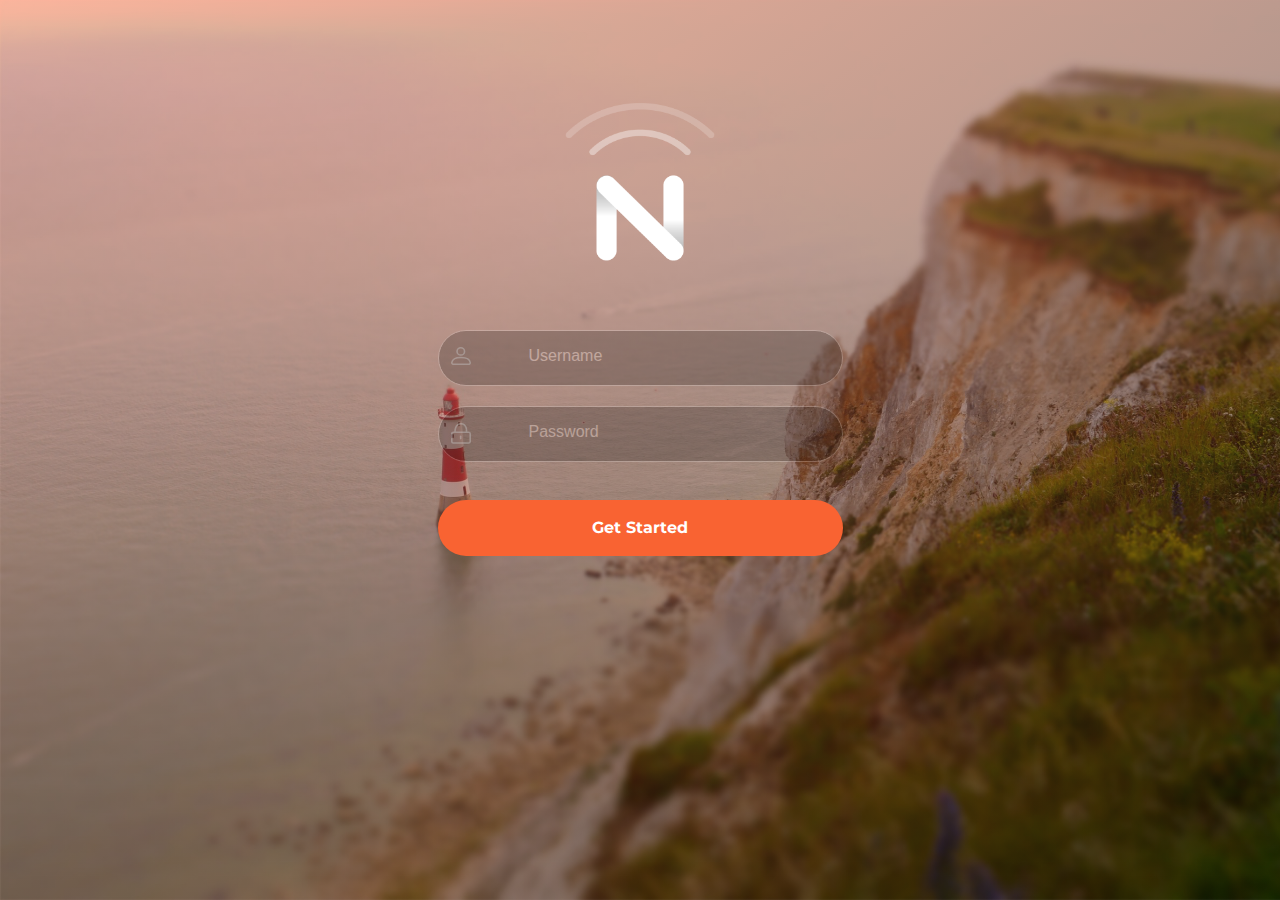
<file: login/index.html>
<!DOCTYPE html>
<html lang="en">

<head>
  <title>Login</title>
  <meta charset="UTF-8">
  <meta name="viewport" content="width=device-width, initial-scale=1.0">
  <meta http-equiv="X-UA-Compatible" content="ie=edge">
  <link rel="stylesheet" type='text/css' href="css/login.css">
  <link href="https://fonts.googleapis.com/css?family=Montserrat:400,700" rel="stylesheet">
</head>

<body>

  <div class="login-wrapper">
  <div class="login-bg">
  </div>
   
  <div class="login-content">
  <form class="login-form">
  
    <div class="login-button-container">
      <button class="login-button"><span class="login-sign-in">Get Started</span></button>
    </div>
       <div class="login-logo">
       <img src="images/Mark.png" alt="logo">
      </div>
      <div class="login-inputs">
        <svg class="login" xmlns="http://www.w3.org/2000/svg" width="44" height="40" viewBox="0 0 44 40"><g stroke="#fff" fill="none" stroke-width="3.538" transform="translate(0 -1012.362)"><ellipse ry="8.09" rx="8.244" cy="1022.221" cx="21.555" stroke-linecap="round"/><path d="M1.858 1046.4c-.79 4.74 3.805 4.11 3.805 4.11H37.88s4.846.936 4.312-3.854c-.533-4.79-6.076-10.937-20.04-11.043-13.964-.106-19.504 6.047-20.294 10.786z"/></g></svg>
        <input
          class="login-input" type="text" placeholder="Username">
     </div>    
     <div class="login-inputs">
          <svg class="login-lock" xmlns="http://www.w3.org/2000/svg" width="44" height="40" viewBox="0 0 44 40"><g transform="translate(-28.15 -974.678)" stroke="#fff" fill="none" stroke-width="3.509"><rect ry="3.136" y="995.18" x="29.903" height="23.743" width="40.491" stroke-linecap="round"/><path d="M49.386 1004.406v4.788" stroke-linecap="round"/><path d="M37.073 994.83s-1.39-18.398 12.97-18.398c14.36 0 12.207 18.397 12.207 18.397"/></g></svg>
          <input
            class="login-input" type="password" placeholder="Password">
      </div>
  <form>    
  </div>
</div>
</body>

</html>
</file>
<file: login/css/login.css>
body {
  margin: 0;
  font-family: Montserrat, sans-serif;
  text-decoration: none; 
}

.login-wrapper {
  min-height: 100%;
  margin: 0 auto;
  width: 100%;
  display: flex;
  align-content: center;
  align-items: center;
  justify-content: center;
  overflow: hidden;
}

.login-bg {
  background-image: url(../images/bg.png);
  -webkit-background-size: contain;
  background-size: cover;
  height: 100vh;
  position: absolute;
  top: 0;
  width: 100%; 
}

.login-bg.no-image {
  background-image: none;
}

.login-bg:after {
  content: ' ';
  height: 100vh;
  position: absolute;
  width: 100%;
  opacity: .5;
  background: linear-gradient(to bottom right, #FF6A3A 0%, #000000 100%); 
}

.login-content {
  margin-bottom: 80px;
  width: 450px;
}

.login-form {
  position: relative;
  z-index: 3;
  width: 90%;
  margin: 0 auto;
  display: flex;
  align-items: center;
  justify-content: center;
  flex-direction: column;
  margin-bottom: 35px;
}

.login-content.removed {
  display: none;
}

.controls.hidden {
  visibility: hidden;
}

.login-logo {
  height: 200px;
  margin: 65px auto;
  width: 150px;
  position: relative;
}

.login-logo img {
  height: 100%;
  width: 100%;
}

.login-inputs {
 position: relative;
 width: 100%;
}

.login {
 left: 13px;
 opacity: .4;
 position: absolute;
 top: 6px;
 width: 20px;
}

.login-lock {
 left: 13px;
 opacity: .4;
 position: absolute;
 top: 6px;
 width: 20px;
}

.login-input {
  border-radius: 28px;
  border: 1px solid white;
  box-sizing: border-box;
  color: #fff;
  background-color:black;
  display: block;
  font-size: 16px;
  margin-bottom: 30px;
  outline: none !important;
  padding-bottom: 15px;
  padding-left: 90px;
  padding-top: 10px;
  opacity: 0.2;
  height: 56px;
  margin-bottom: 20px;
  outline: none !important;
  position: relative;
  width: 100%;
}

::placeholder { 
  color:white;
  opacity:1;
  z-index:10;  
}

.login-button-container {
  left: 0;
  margin: 0 auto;
  position: absolute;
  top: 0;
  width: 100%;
}

.login-button {
  background-color: #F96332;
  border: 0;
  border-radius: 28px;
  display: block;
  font-size: 16px;
  line-height: 32px;
  text-align:center;
  height: 56px;
  margin: 0 auto;
  outline: none !important;
  position: relative;
  top: 500px;
  transition: box-shadow 150ms;
  width: 100%;
  font-family: 'Montserrat', sans-serif;
  font-weight: bold;
}

.login-button:hover {
  background-color: #AF5609; 
}

.login-button:active {
  box-shadow: 0 0 12px 4px rgba(0, 0, 0, 0.3);
}

.login-sign-in {
  color: white;
  opacity: 1;
}
</file>
